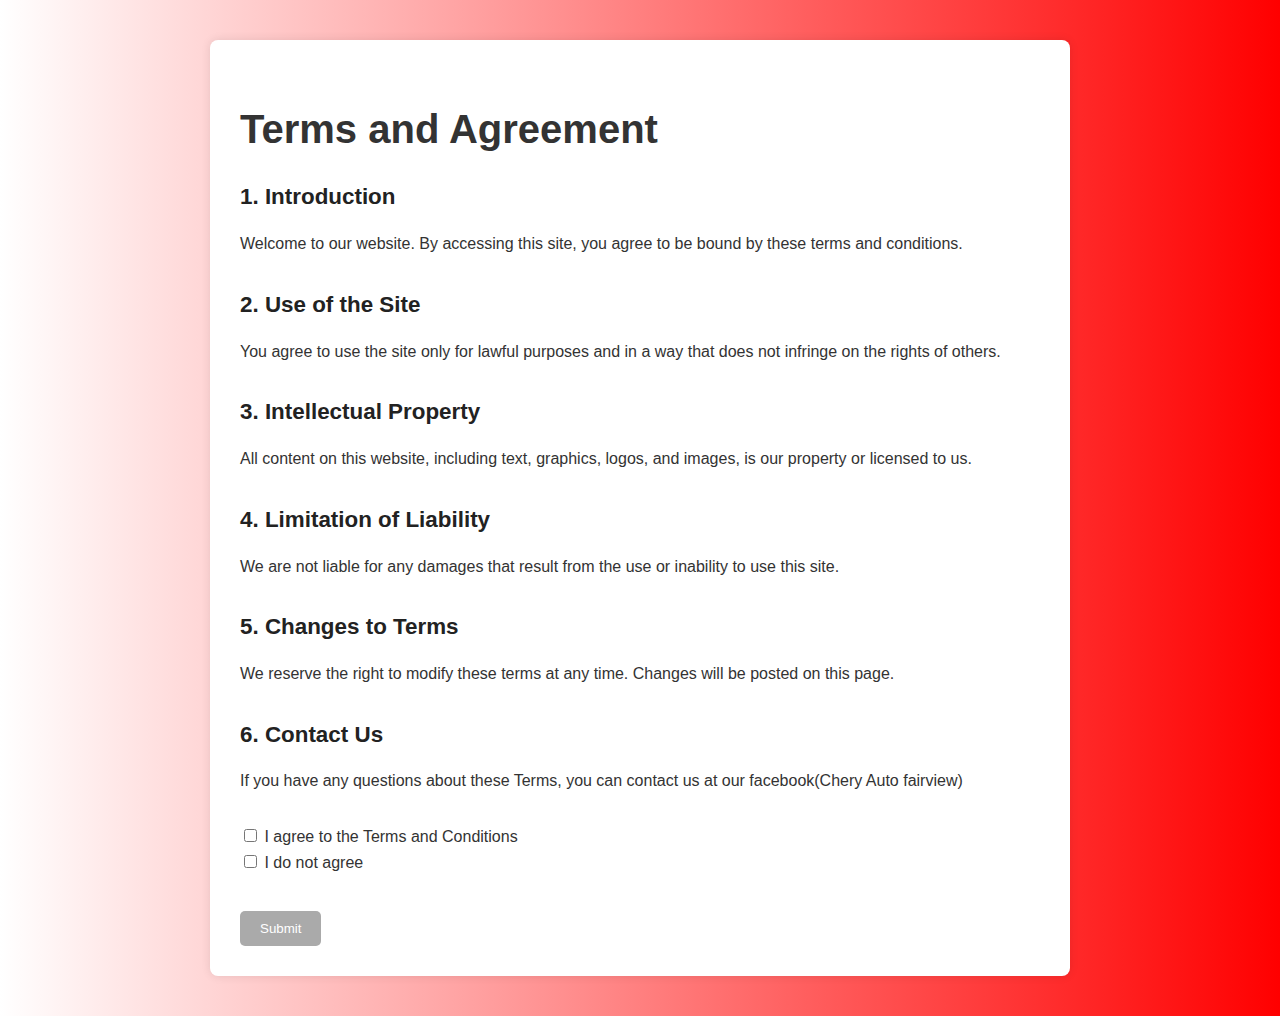
<file: terms.html>
<!DOCTYPE html>
<html lang="en">
<head>
  <meta charset="UTF-8" />
  <meta name="viewport" content="width=device-width, initial-scale=1.0"/>
  <title>Terms and Conditions</title>
  <link rel="stylesheet" href="TAC.css" />
</head>
<body>
  <div class="container">
    <h1>Terms and Agreement</h1>
  

    <section>
      <h2>1. Introduction</h2>
      <p>Welcome to our website. By accessing this site, you agree to be bound by these terms and conditions.</p>
    </section>

    <section>
      <h2>2. Use of the Site</h2>
      <p>You agree to use the site only for lawful purposes and in a way that does not infringe on the rights of others.</p>
    </section>

    <section>
      <h2>3. Intellectual Property</h2>
      <p>All content on this website, including text, graphics, logos, and images, is our property or licensed to us.</p>
    </section>

    <section>
      <h2>4. Limitation of Liability</h2>
      <p>We are not liable for any damages that result from the use or inability to use this site.</p>
    </section>

    <section>
      <h2>5. Changes to Terms</h2>
      <p>We reserve the right to modify these terms at any time. Changes will be posted on this page.</p>
    </section>

    <section>
      <h2>6. Contact Us</h2>
      <p>If you have any questions about these Terms, you can contact us at our facebook(Chery Auto fairview)</p>
    </section>

    <form class="agreement-form">
      <label>
        <input type="checkbox" id="agreeCheckbox" />
        I agree to the Terms and Conditions
      </label>
      <br />
      <label>
        <input type="checkbox" id="disagreeCheckbox" />
        I do not agree
      </label>
      <br /><br />
      <button type="submit" id="submitButton" disabled>Submit</button>
    </form>
  </div>

  <script>
    const agreeCheckbox = document.getElementById('agreeCheckbox');
    const disagreeCheckbox = document.getElementById('disagreeCheckbox');
    const submitButton = document.getElementById('submitButton');
  
    function updateButtonState() {
      submitButton.disabled = !agreeCheckbox.checked || disagreeCheckbox.checked;
    }
  
    agreeCheckbox.addEventListener('change', () => {
      if (agreeCheckbox.checked) {
        disagreeCheckbox.checked = false;
      }
      updateButtonState();
    });
  
    disagreeCheckbox.addEventListener('change', () => {
      if (disagreeCheckbox.checked) {
        agreeCheckbox.checked = false;
      }
      updateButtonState();
    });
  
    document.querySelector('.agreement-form').addEventListener('submit', (e) => {
      e.preventDefault();
      if (agreeCheckbox.checked) {
      
        window.location.href = 'index.html';
      } else {
        alert('You must agree to proceed.');
      }
    });
  </script>
  
</body>
</html>
</file>
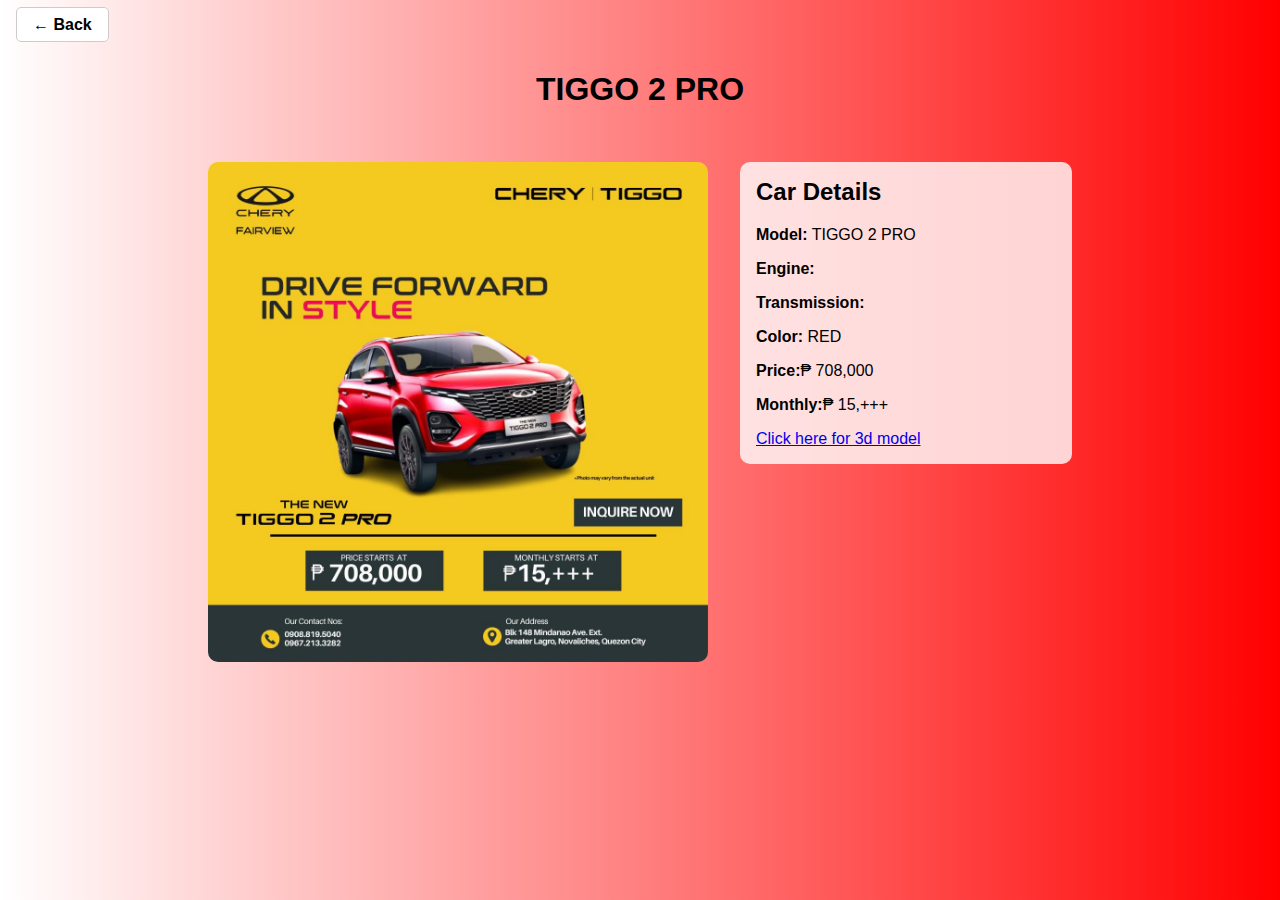
<file: TG2PRO.html>
<!DOCTYPE html>
<html lang="en">
<head>
    <meta charset="UTF-8">
    <meta name="viewport" content="width=device-width, initial-scale=1.0">
    <title>TIGGO 2 PRO</title>
    <style>
        body {
            margin: 0;
            font-family: Arial, sans-serif;
            background: linear-gradient(to right, white, red);
            color: #000;
        }

        .top-bar {
            padding: 1rem;
        }

        .back-button {
            background: #fff;
            border: 1px solid #ccc;
            padding: 0.5rem 1rem;
            border-radius: 5px;
            cursor: pointer;
            text-decoration: none;
            color: #000;
            font-weight: bold;
        }

        .content {
            display: flex;
            justify-content: center;
            align-items: flex-start;
            padding: 2rem;
            gap: 2rem;
        }

        .car-image img {
            max-width: 500px;
            width: 100%;
            height: auto;
            border-radius: 10px;
        }

        .car-details {
            background: rgba(255, 255, 255, 0.8);
            padding: 1rem;
            border-radius: 10px;
            width: 300px;
        }

        .car-details h2 {
            margin-top: 0;
        }
    </style>
</head>
<body>

    <div class="top-bar">
        <a href="index.html" class="back-button">← Back</a>
    </div>

    <h1 style="text-align: center;">TIGGO 2 PRO</h1>

    <div class="content">
        <div class="car-image">
            <img src="6.jpg" alt="TIGGO 2 PRO">
        </div>
        <div class="car-details">
            <h2>Car Details</h2>
            <p><strong>Model:</strong> TIGGO 2 PRO</p>
            <p><strong>Engine:</strong> </p>
            <p><strong>Transmission:</strong> </p>
            <p><strong>Color:</strong> RED</p>
            <p><strong>Price:</strong>₱ 708,000</p>
            <p><strong>Monthly:</strong>₱ 15,+++</p>
            <a href="https://sketchfab.com/3d-models/range-rover-evoque-firenze-red-2a9c33c2be93404a90d5389688484642">Click here for 3d model</a>

        </div>
    </div>

</body>
</html>
</file>
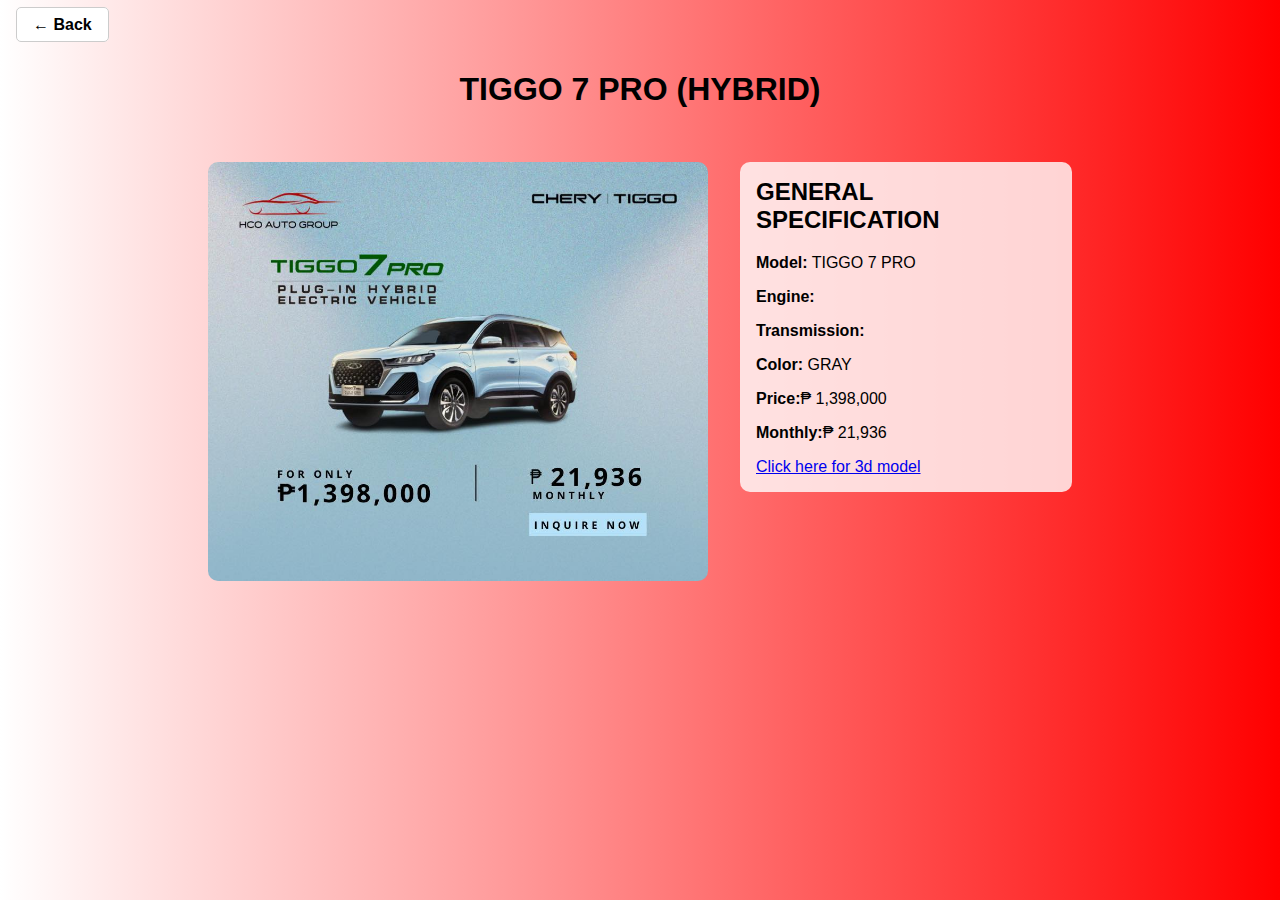
<file: TG7PRO.html>
<!DOCTYPE html>
<html lang="en">
<head>
    <meta charset="UTF-8">
    <meta name="viewport" content="width=device-width, initial-scale=1.0">
    <title>TIGGO 7 PRO</title>
    <style>
        body {
            margin: 0;
            font-family: Arial, sans-serif;
            background: linear-gradient(to right, white, red);
            color: #000;
        }

        .top-bar {
            padding: 1rem;
        }

        .back-button {
            background: #fff;
            border: 1px solid #ccc;
            padding: 0.5rem 1rem;
            border-radius: 5px;
            cursor: pointer;
            text-decoration: none;
            color: #000;
            font-weight: bold;
        }

        .content {
            display: flex;
            justify-content: center;
            align-items: flex-start;
            padding: 2rem;
            gap: 2rem;
        }

        .car-image img {
            max-width: 500px;
            width: 100%;
            height: auto;
            border-radius: 10px;
        }

        .car-details {
            background: rgba(255, 255, 255, 0.8);
            padding: 1rem;
            border-radius: 10px;
            width: 300px;
        }

        .car-details h2 {
            margin-top: 0;
        }
    </style>
</head>
<body>

    <div class="top-bar">
        <a href="index.html" class="back-button">← Back</a>
    </div>

    <h1 style="text-align: center;">TIGGO 7 PRO (HYBRID)</h1>

    <div class="content">
        <div class="car-image">
            <img src="5.jpg" alt="TIGGO 7 PRO">
        </div>
        <div class="car-details">
            <h2>GENERAL SPECIFICATION</h2>
            <p><strong>Model:</strong> TIGGO 7 PRO</p>
            <p><strong>Engine:</strong> </p>
            <p><strong>Transmission:</strong> </p>
            <p><strong>Color:</strong> GRAY</p>
            <p><strong>Price:</strong>₱ 1,398,000</p>
            <p><strong>Monthly:</strong>₱ 21,936</p>
            <a href="https://sketchfab.com/3d-models/range-rover-evoque-10-475c1f29636b41db908fa7769aed8778">Click here for 3d model</a>

        </div>
    </div>

</body>
</html>
</file>
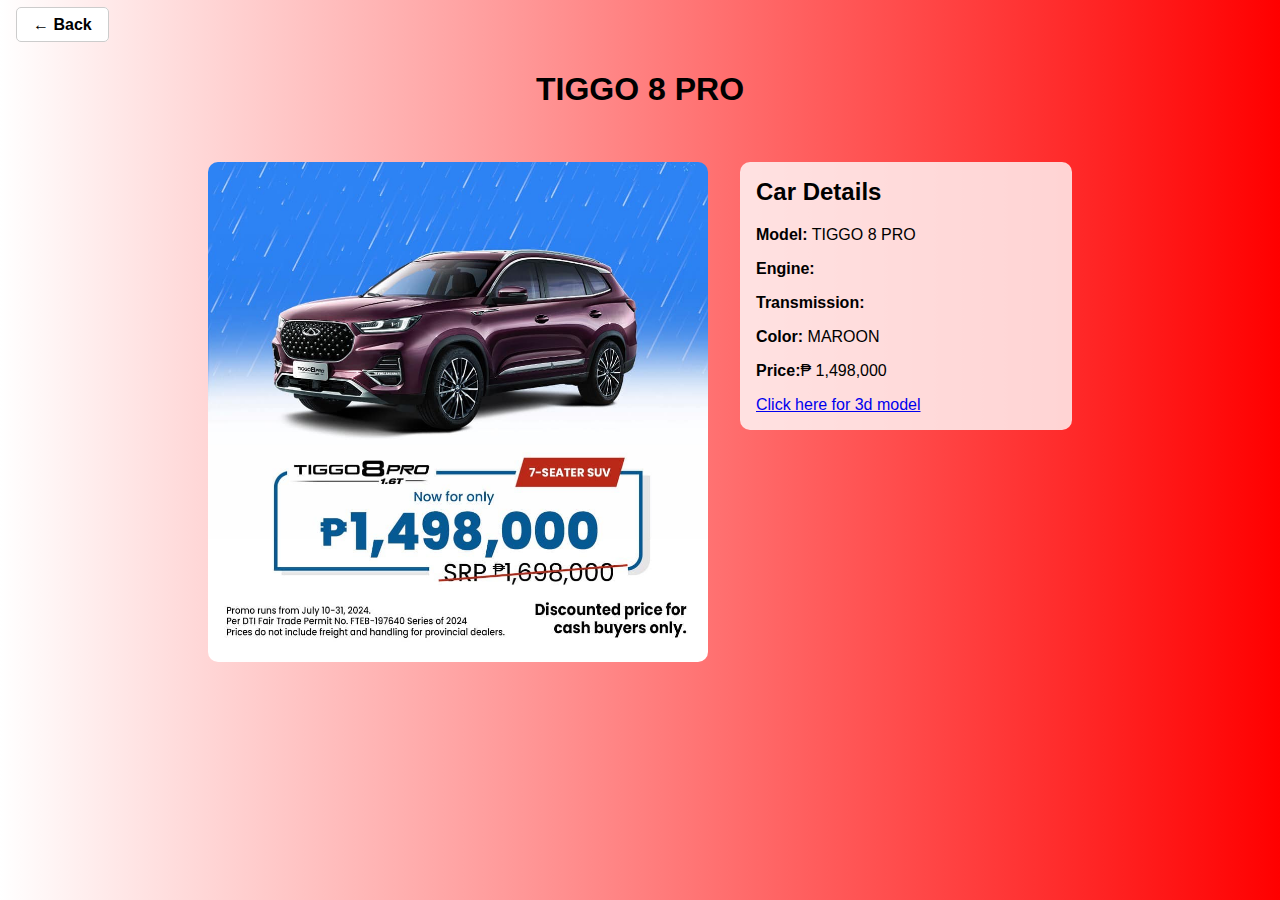
<file: TG8PRO.html>
<!DOCTYPE html>
<html lang="en">
<head>
    <meta charset="UTF-8">
    <meta name="viewport" content="width=device-width, initial-scale=1.0">
    <title>TIGGO 8 PRO</title>
    <style>
        body {
            margin: 0;
            font-family: Arial, sans-serif;
            background: linear-gradient(to right, white, red);
            color: #000;
        }

        .top-bar {
            padding: 1rem;
        }

        .back-button {
            background: #fff;
            border: 1px solid #ccc;
            padding: 0.5rem 1rem;
            border-radius: 5px;
            cursor: pointer;
            text-decoration: none;
            color: #000;
            font-weight: bold;
        }

        .content {
            display: flex;
            justify-content: center;
            align-items: flex-start;
            padding: 2rem;
            gap: 2rem;
        }

        .car-image img {
            max-width: 500px;
            width: 100%;
            height: auto;
            border-radius: 10px;
        }

        .car-details {
            background: rgba(255, 255, 255, 0.8);
            padding: 1rem;
            border-radius: 10px;
            width: 300px;
        }

        .car-details h2 {
            margin-top: 0;
        }
    </style>
</head>
<body>

    <div class="top-bar">
        <a href="index.html" class="back-button">← Back</a>
    </div>

    <h1 style="text-align: center;">TIGGO 8 PRO</h1>

    <div class="content">
        <div class="car-image">
            <img src="8.jpg" alt="TIGGO 8 PRO">
        </div>
        <div class="car-details">
            <h2>Car Details</h2>
            <p><strong>Model:</strong> TIGGO 8 PRO</p>
            <p><strong>Engine:</strong> </p>
            <p><strong>Transmission:</strong> </p>
            <p><strong>Color:</strong> MAROON</p>
            <p><strong>Price:</strong>₱ 1,498,000</p>
        
            <a href="https://sketchfab.com/3d-models/chery-tiggo-8-pro-high-quality-3d-model-024fc385eaee4435a953f274514fab16">Click here for 3d model</a>

        </div>
    </div>

</body>
</html>
</file>
<file: TAC.css>
body {
    font-family: Arial, sans-serif;
    line-height: 1.6;
    background:linear-gradient(to right,white,red);
    color: #333;
    margin: 0;
    padding: 0;
  }
  
  .container {
    max-width: 800px;
    margin: 40px auto;
    background: #fff;
    padding: 30px;
    box-shadow: 0 0 10px rgba(0,0,0,0.1);
    border-radius: 8px;
  }
  
  h1 {
    font-size: 2.5em;
    margin-bottom: 10px;
  }
  
  .last-updated {
    font-size: 0.9em;
    color: #888;
    margin-bottom: 30px;
  }
  
  section {
    margin-bottom: 30px;
  }
  
  h2 {
    font-size: 1.4em;
    margin-bottom: 10px;
    color: #222;
  }
  
  .agreement-form {
    margin-top: 20px;
    font-size: 1em;
  }
  
  button {
    margin-top: 10px;
    padding: 10px 20px;
    background-color: #0077cc;
    color: #fff;
    border: none;
    border-radius: 5px;
    cursor: pointer;
  }
  
  button:disabled {
    background-color: #aaa;
    cursor: not-allowed;
  }
</file>
